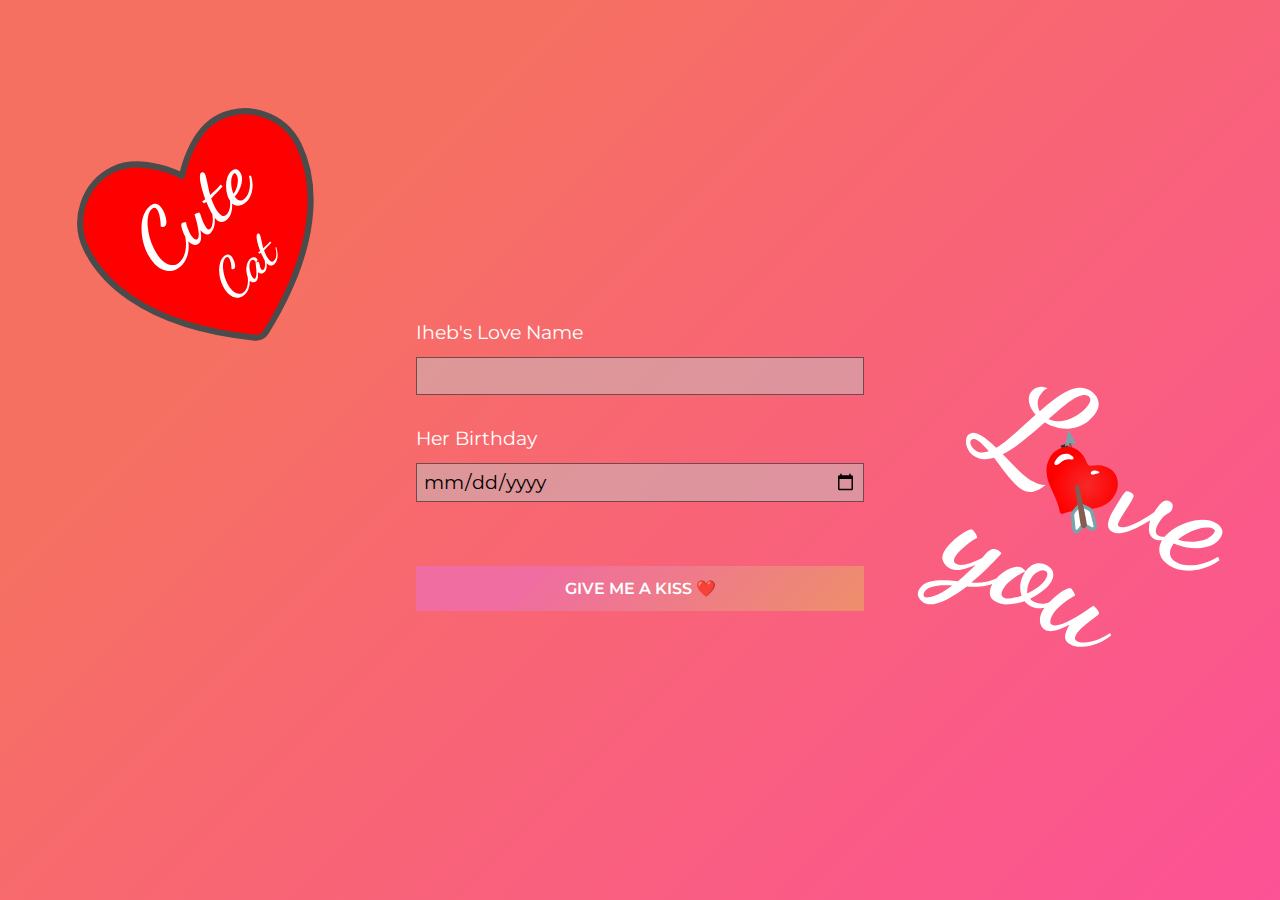
<file: index.html>
<!DOCTYPE html>
<html lang="en">
  <head>
    <meta charset="UTF-8" />
    <meta http-equiv="X-UA-Compatible" content="IE=edge" />
    <meta name="viewport" content="width=device-width, initial-scale=1.0" />
    <link rel="preconnect" href="https://fonts.googleapis.com" />
    <link rel="preconnect" href="https://fonts.gstatic.com" crossorigin />
    <link
      href="https://fonts.googleapis.com/css2?family=Montserrat:wght@300;400;600&display=swap"
      rel="stylesheet"
    />
    <link rel="stylesheet" href="style.css" />
    <title>Ichrak</title>
    <script src="app.js" defer></script>
  </head>
  <body>
    <div id="love">
      <svg
        width="197"
        height="210"
        viewBox="0 0 197 210"
        fill="none"
        xmlns="http://www.w3.org/2000/svg"
      >
        <path
          d="M52.448 106.048C49.8827 106.048 47.0053 105.528 43.816 104.488C40.6267 103.448 37.3333 102.2 33.936 100.744C30.608 99.288 27.3493 97.9013 24.16 96.584C22.4267 98.456 20.5547 99.912 18.544 100.952C16.5333 101.992 14.384 102.512 12.096 102.512C9.66933 102.512 7.58933 101.957 5.856 100.848C4.05333 99.808 2.70133 98.5253 1.8 97C0.829333 95.4747 0.344 94.088 0.344 92.84C0.344 91.4533 0.968 90.24 2.216 89.2C3.464 88.16 5.68267 87.64 8.872 87.64C10.744 87.64 12.7893 87.848 15.008 88.264C17.296 88.6107 19.6187 89.096 21.976 89.72C23.5707 86.9467 25.0267 83.688 26.344 79.944C27.7307 76.2 29.0827 72.2827 30.4 68.192C31.7173 64.032 33.0347 59.976 34.352 56.024C30.8853 54.8453 28.216 53.216 26.344 51.136C24.472 48.9867 23.536 46.8373 23.536 44.688C23.536 43.3013 23.8827 41.9493 24.576 40.632C25.2693 39.2453 26.2747 38.1013 27.592 37.2C28.9093 36.2293 30.4693 35.744 32.272 35.744C31.3707 36.8533 30.7813 38.1013 30.504 39.488C30.296 40.8747 30.192 41.984 30.192 42.816C30.192 45.104 30.712 47.0453 31.752 48.64C32.792 50.2347 34.0747 51.4827 35.6 52.384C36.9173 48.432 38.304 44.6533 39.76 41.048C41.2853 37.3733 42.9493 34.1493 44.752 31.376C46.624 28.5333 48.6693 26.28 50.888 24.616C53.176 22.952 55.7413 22.12 58.584 22.12C60.1787 22.12 61.8427 22.4667 63.576 23.16C65.3787 23.784 66.904 24.8933 68.152 26.488C69.4693 28.0827 70.128 30.3707 70.128 33.352C70.128 35.7093 69.608 38.24 68.568 40.944C67.5973 43.648 66.0373 46.248 63.888 48.744C61.7387 51.1707 58.9653 53.216 55.568 54.88C52.24 56.4747 48.184 57.3413 43.4 57.48H42.464C40.5227 63.512 38.3733 69.5787 36.016 75.68C33.6587 81.7813 31.0587 87.016 28.216 91.384C30.92 92.1467 33.9013 93.0133 37.16 93.984C40.488 94.9547 43.7813 95.7867 47.04 96.48C50.368 97.104 53.28 97.416 55.776 97.416C57.44 97.416 58.9653 97.2427 60.352 96.896C61.808 96.48 63.3333 95.8907 64.928 95.128C63.5413 99.0107 61.808 101.784 59.728 103.448C57.7173 105.181 55.2907 106.048 52.448 106.048ZM43.608 54.048C46.6587 53.84 49.3627 52.8693 51.72 51.136C54.0773 49.4027 56.088 47.3227 57.752 44.896C59.416 42.4693 60.664 40.008 61.496 37.512C62.3973 34.9467 62.848 32.728 62.848 30.856C62.848 29.0533 62.5013 27.84 61.808 27.216C61.1147 26.5227 60.3173 26.176 59.416 26.176C57.4053 26.176 55.4987 27.4587 53.696 30.024C51.8933 32.5893 50.16 35.9867 48.496 40.216C46.9013 44.376 45.272 48.9867 43.608 54.048ZM11.056 98.664C12.8587 98.664 14.3147 98.248 15.424 97.416C16.5333 96.6533 17.6427 95.6827 18.752 94.504C16.6027 93.7413 14.592 93.1173 12.72 92.632C10.848 92.0773 9.21867 91.8 7.832 91.8C6.51467 91.8 5.57867 92.0427 5.024 92.528C4.4 93.0133 4.088 93.6027 4.088 94.296C4.088 95.4053 4.78133 96.4107 6.168 97.312C7.55467 98.2133 9.184 98.664 11.056 98.664Z"
          fill="white"
        />
        <path
          d="M121.696 100.056C119.131 100.056 117.328 98.8773 116.288 96.52C115.317 94.232 114.832 91.2507 114.832 87.576C114.832 86.8133 114.867 85.4613 114.936 83.52C115.005 81.5093 115.109 78.736 115.248 75.2C115.317 73.12 115.525 71.6987 115.872 70.936C116.288 70.1733 117.397 69.792 119.2 69.792C120.864 69.792 121.835 70.1387 122.112 70.832C122.459 71.456 122.632 72.7733 122.632 74.784C122.632 76.864 122.528 79.0827 122.32 81.44C122.181 83.7973 122.112 86.0853 122.112 88.304C122.112 90.4533 122.216 92.048 122.424 93.088C122.632 94.0587 123.152 94.544 123.984 94.544C125.232 94.544 126.584 93.8853 128.04 92.568C129.496 91.1813 130.952 89.448 132.408 87.368C133.933 85.2187 135.355 82.9307 136.672 80.504C138.059 78.008 139.272 75.616 140.312 73.328C140.451 68.6133 141.005 65.4587 141.976 63.864C142.947 62.2693 144.195 61.472 145.72 61.472C147.453 61.472 148.632 62.0267 149.256 63.136C149.88 64.2453 150.192 65.216 150.192 66.048C150.192 67.088 149.915 68.024 149.36 68.856C148.805 69.688 148.251 70.832 147.696 72.288C147.141 73.744 146.864 75.9627 146.864 78.944C146.864 79.9147 146.933 80.9893 147.072 82.168C147.28 83.2773 147.696 84.248 148.32 85.08C149.013 85.8427 150.019 86.224 151.336 86.224C152.723 86.224 154.04 85.6693 155.288 84.56C156.605 83.3813 157.992 81.3707 159.448 78.528L160.592 79.464C158.997 83.2773 157.195 85.9467 155.184 87.472C153.243 88.9973 151.371 89.76 149.568 89.76C147.28 89.76 145.408 88.8587 143.952 87.056C142.565 85.184 141.491 82.8613 140.728 80.088C139.064 83.208 137.157 86.2933 135.008 89.344C132.928 92.3947 130.744 94.9253 128.456 96.936C126.168 99.016 123.915 100.056 121.696 100.056ZM168.72 100.576C164.283 100.576 160.851 99.3627 158.424 96.936C156.067 94.5787 154.888 91.5973 154.888 87.992C154.888 84.9413 155.651 81.7173 157.176 78.32C158.771 74.8533 160.886 71.6293 163.52 68.648C166.155 65.5973 169.067 63.136 172.256 61.264C175.446 59.392 178.635 58.456 181.824 58.456C183.627 58.456 185.326 58.9413 186.92 59.912C188.584 60.8133 189.416 62.6507 189.416 65.424C189.416 68.0587 188.654 70.52 187.128 72.808C185.603 75.096 183.558 77.1413 180.992 78.944C178.427 80.7467 175.584 82.2373 172.464 83.416C169.414 84.5253 166.328 85.2533 163.208 85.6C163.139 85.8773 163.07 86.1893 163 86.536C163 86.8133 163 87.2987 163 87.992C163 88.3387 163.035 88.9627 163.104 89.864C163.243 90.696 163.555 91.5973 164.04 92.568C164.526 93.5387 165.323 94.3707 166.432 95.064C167.542 95.7573 169.067 96.104 171.008 96.104C173.92 96.104 176.832 95.3067 179.744 93.712C182.726 92.048 185.499 89.864 188.064 87.16C190.699 84.456 192.883 81.44 194.616 78.112L196.696 79.776C194.824 83.936 192.398 87.576 189.416 90.696C186.504 93.816 183.246 96.2427 179.64 97.976C176.104 99.7093 172.464 100.576 168.72 100.576ZM164.352 81.752C166.155 81.544 168.166 80.92 170.384 79.88C172.603 78.84 174.718 77.5227 176.728 75.928C178.808 74.3333 180.507 72.6 181.824 70.728C183.142 68.7867 183.8 66.8453 183.8 64.904C183.8 64.1413 183.662 63.6213 183.384 63.344C183.107 63.0667 182.656 62.928 182.032 62.928C180.438 62.928 178.774 63.5173 177.04 64.696C175.307 65.8053 173.608 67.296 171.944 69.168C170.28 70.9707 168.79 72.9813 167.472 75.2C166.155 77.4187 165.115 79.6027 164.352 81.752Z"
          fill="white"
        />
        <path
          d="M31.9041 209.041C30.1708 209.041 28.5414 208.487 27.0161 207.377C25.5601 206.337 24.8321 204.639 24.8321 202.281C24.8321 200.063 25.4908 198.052 26.8081 196.249C28.1254 194.516 29.8241 192.887 31.9041 191.361C33.9841 189.905 36.2028 188.553 38.5601 187.305C40.9868 186.127 43.3094 185.017 45.5281 183.977C46.2908 181.967 47.1228 179.436 48.0241 176.385C48.9948 173.265 49.8268 170.388 50.5201 167.753C48.3708 170.735 46.0828 173.369 43.6561 175.657C41.2294 177.945 38.5254 179.089 35.5441 179.089C34.2961 179.089 32.9788 178.847 31.5921 178.361C30.2054 177.807 29.0268 176.905 28.0561 175.657C27.1548 174.34 26.7041 172.607 26.7041 170.457C26.7041 168.655 27.0161 166.471 27.6401 163.905C28.3334 161.34 29.1654 158.844 30.1361 156.417C31.1761 153.921 32.2508 151.876 33.3601 150.281C34.4694 148.617 35.4401 147.785 36.2721 147.785C36.6881 147.785 37.2774 147.959 38.0401 148.305C38.8721 148.583 39.6694 148.999 40.4321 149.553C41.1948 150.039 41.6801 150.593 41.8881 151.217C41.2641 152.049 40.5708 153.263 39.8081 154.857C39.0454 156.383 38.3174 158.116 37.6241 160.057C36.9308 161.929 36.3414 163.767 35.8561 165.569C35.4401 167.372 35.2321 168.932 35.2321 170.249C35.2321 171.289 35.4401 172.191 35.8561 172.953C36.2721 173.716 37.0694 174.097 38.2481 174.097C39.7734 174.097 41.3334 173.473 42.9281 172.225C44.5921 170.977 46.1868 169.383 47.7121 167.441C49.3068 165.5 50.7281 163.524 51.9761 161.513C52.1148 161.028 52.2534 160.265 52.3921 159.225C52.5308 158.185 52.7734 157.111 53.1201 156.001C53.4668 154.823 54.0561 153.748 54.8881 152.777C55.7894 151.807 57.0374 151.321 58.6321 151.321C59.1868 151.321 59.7068 151.356 60.1921 151.425C60.6774 151.495 61.2668 151.599 61.9601 151.737C61.9601 152.777 61.5788 154.823 60.8161 157.873C60.1228 160.855 59.1868 164.321 58.0081 168.273C56.8294 172.225 55.5121 176.177 54.0561 180.129C56.9681 178.951 59.9841 177.009 63.1041 174.305C66.2934 171.532 68.8588 167.615 70.8001 162.553L72.5681 164.009C71.5281 167.476 69.9334 170.492 67.7841 173.057C65.7041 175.623 63.3468 177.807 60.7121 179.609C58.0774 181.412 55.4081 182.903 52.7041 184.081C50.8321 188.588 48.7868 192.748 46.5681 196.561C44.4188 200.375 42.1308 203.391 39.7041 205.609C37.2774 207.897 34.6774 209.041 31.9041 209.041ZM30.8641 205.193C32.1814 205.193 34.0188 203.807 36.3761 201.033C38.7334 198.26 41.1254 194.1 43.5521 188.553C41.3334 189.663 39.0801 190.945 36.7921 192.401C34.5734 193.927 32.7014 195.521 31.1761 197.185C29.6508 198.849 28.8881 200.548 28.8881 202.281C28.8881 202.975 29.0268 203.633 29.3041 204.257C29.6508 204.881 30.1708 205.193 30.8641 205.193ZM75.4167 183.249C72.2967 183.249 70.1474 182.209 68.9687 180.129C67.8594 178.119 67.3047 175.9 67.3047 173.473C67.3047 171.255 67.6514 169.001 68.3447 166.713C69.0381 164.356 69.9741 162.172 71.1527 160.161C72.4007 158.151 73.7527 156.556 75.2087 155.377C76.7341 154.129 78.2594 153.505 79.7847 153.505C80.2701 153.505 80.8247 153.609 81.4487 153.817C82.1421 153.956 82.6274 154.199 82.9047 154.545C81.7954 155.932 80.6514 157.735 79.4727 159.953C78.3634 162.103 77.4274 164.356 76.6647 166.713C75.9714 169.071 75.6247 171.22 75.6247 173.161C75.6247 174.548 75.8674 175.692 76.3527 176.593C76.9074 177.495 77.8434 177.945 79.1607 177.945C80.4781 177.945 82.0381 177.217 83.8407 175.761C85.7127 174.236 87.4807 172.503 89.1447 170.561C86.9261 168.551 85.3314 166.367 84.3607 164.009C83.3901 161.583 82.9047 158.671 82.9047 155.273C82.9047 153.817 83.2514 152.153 83.9447 150.281C84.7074 148.409 85.8861 146.78 87.4807 145.393C89.1447 144.007 91.3634 143.313 94.1367 143.313C97.1181 143.313 99.1981 144.145 100.377 145.809C101.625 147.473 102.249 149.449 102.249 151.737C102.249 154.303 101.555 157.18 100.169 160.369C98.8514 163.559 97.2567 166.575 95.3847 169.417C96.2167 169.833 97.1874 170.041 98.2967 170.041C99.3367 170.041 100.585 169.799 102.041 169.313C103.497 168.828 104.918 168.031 106.305 166.921C107.691 165.743 108.801 164.183 109.633 162.241L111.505 163.593C109.979 167.129 107.934 169.729 105.369 171.393C102.873 172.988 100.411 173.785 97.9847 173.785C97.0834 173.785 96.1821 173.716 95.2807 173.577C94.3794 173.369 93.5474 173.127 92.7847 172.849C90.4274 175.623 87.7234 178.049 84.6727 180.129C81.6221 182.209 78.5367 183.249 75.4167 183.249ZM91.8487 167.233C93.5127 164.807 94.9341 162.207 96.1127 159.433C97.2914 156.66 97.8807 154.095 97.8807 151.737C97.8807 148.687 96.9101 147.161 94.9687 147.161C93.6514 147.161 92.2994 148.097 90.9127 149.969C89.5261 151.841 88.8327 154.199 88.8327 157.041C88.8327 158.497 89.0754 160.265 89.5607 162.345C90.1154 164.425 90.8781 166.055 91.8487 167.233ZM115.152 183.041C112.795 183.041 110.853 181.967 109.328 179.817C107.872 177.599 107.144 175.068 107.144 172.225C107.144 170.284 107.456 167.996 108.08 165.361C108.704 162.727 109.501 160.161 110.472 157.665C111.512 155.169 112.552 153.089 113.592 151.425C114.701 149.761 115.707 148.929 116.608 148.929C117.093 148.929 117.821 149.207 118.792 149.761C119.832 150.247 120.733 150.871 121.496 151.633C120.733 152.743 119.797 154.441 118.688 156.729C117.648 159.017 116.712 161.479 115.88 164.113C115.048 166.748 114.632 169.14 114.632 171.289C114.632 171.567 114.667 172.225 114.736 173.265C114.875 174.305 115.152 175.276 115.568 176.177C115.984 177.079 116.712 177.529 117.752 177.529C118.931 177.529 120.179 176.905 121.496 175.657C122.883 174.34 124.269 172.676 125.656 170.665C127.112 168.585 128.499 166.367 129.816 164.009C131.203 161.652 132.416 159.364 133.456 157.145C134.565 154.927 135.467 153.055 136.16 151.529C136.784 151.599 137.581 151.772 138.552 152.049C139.592 152.327 140.493 152.708 141.256 153.193C142.019 153.609 142.4 154.233 142.4 155.065C142.4 155.273 142.053 156.14 141.36 157.665C140.736 159.121 139.973 160.889 139.072 162.969C138.24 165.049 137.477 167.199 136.784 169.417C136.16 171.567 135.848 173.473 135.848 175.137C135.848 176.108 136.021 176.975 136.368 177.737C136.784 178.431 137.547 178.777 138.656 178.777C140.112 178.777 141.845 178.119 143.856 176.801C145.867 175.484 147.947 173.577 150.096 171.081C152.245 168.585 154.152 165.604 155.816 162.137L157.376 163.385C155.851 167.129 153.875 170.492 151.448 173.473C149.021 176.455 146.421 178.777 143.648 180.441C140.875 182.175 138.171 183.041 135.536 183.041C133.525 183.041 132 182.556 130.96 181.585C129.989 180.684 129.331 179.505 128.984 178.049C128.637 176.524 128.429 174.999 128.36 173.473V171.393C127.181 173.265 125.899 175.103 124.512 176.905C123.125 178.639 121.635 180.095 120.04 181.273C118.515 182.452 116.885 183.041 115.152 183.041Z"
          fill="white"
        />
        <path
          d="M83.4822 80.7462L62.5335 56.9801L61.3691 57.7643L81.7068 83.501"
          fill="#855C52"
        />
        <path
          d="M62.5282 63.0904C62.5282 63.0904 61.8209 64.4206 60.2188 66.009L64.0678 68.327L66.9547 64.1526L62.5282 63.0904Z"
          fill="#2F2F2F"
        />
        <path
          d="M68.798 59.6704L60.0605 54.8209L63.4237 64.093L64.8046 60.7872L68.798 59.6704Z"
          fill="#78A3AD"
        />
        <path
          d="M59.7268 54.3444C59.7413 54.255 59.7846 54.1706 59.8519 54.1011C59.9674 53.9919 60.1358 53.9671 60.2705 54.0465L68.9599 59.1542C69.0898 59.2336 69.1668 59.3924 69.1427 59.5612C69.1379 59.72 69.0176 59.859 68.8685 59.9136L65.0242 61.1248L63.6625 64.5398C63.6 64.6936 63.4605 64.7979 63.3113 64.7929C63.2365 64.7895 63.1645 64.7625 63.1051 64.7154C63.0457 64.6683 63.0018 64.6035 62.9793 64.5298L59.7413 54.5578C59.7174 54.4894 59.7124 54.4155 59.7268 54.3444V54.3444ZM67.7907 59.4073L60.7661 55.2775L63.3642 63.284L64.4227 60.6284C64.466 60.5142 64.5575 60.4199 64.6681 60.3901L67.7907 59.4073V59.4073Z"
          fill="#78A3AD"
        />
        <path
          d="M97.8001 62.7181H97.7183C97.5115 62.7181 97.3094 62.7181 97.1025 62.728C94.947 62.7677 92.8541 63.2641 90.8814 64.1129C88.7644 65.0312 87.3065 66.4061 85.4253 67.6421C85.0741 67.8754 84.6458 67.9895 84.2128 67.9895C83.7798 67.9895 83.3468 67.8704 82.9955 67.6421C81.1095 66.4061 79.6613 65.0312 77.5443 64.1129C75.5668 63.2591 73.4786 62.7628 71.3231 62.728C71.1211 62.7231 70.9142 62.7231 70.7073 62.7181H70.6255C65.1646 62.7181 61.1904 65.9495 58.8569 71.5783C57.8609 73.9708 57.8417 77.5794 58.2506 80.096C58.6548 82.6026 59.67 84.8611 61.0412 86.9756C65.6265 94.024 73.8154 97.2951 79.7094 102.979C80.3445 103.584 80.9651 104.239 81.6051 104.845C82.2883 105.495 83.111 106.984 84.208 107.054C85.3002 106.984 86.1277 105.495 86.811 104.845C87.4509 104.239 88.0715 103.584 88.7018 102.979C94.6054 97.2951 102.79 94.029 107.38 86.9756C108.751 84.866 109.766 82.6026 110.175 80.096C110.584 77.5794 110.565 73.9757 109.569 71.5783C107.235 65.9495 103.256 62.7181 97.8001 62.7181V62.7181Z"
          fill="url(#paint0_radial)"
        />
        <path
          d="M100.827 113.457C101.924 112.663 102.131 111.377 102.199 110.955L102.223 110.786C102.271 110.424 102.328 110.062 102.381 109.699L102.521 108.746V108.741C102.55 108.573 102.579 108.439 102.607 108.31L102.675 107.992L102.713 107.803C102.761 107.575 102.805 107.347 102.843 107.118C102.858 107.039 102.858 106.974 102.867 106.9C102.887 106.9 102.92 106.905 102.939 106.905L103.036 106.915C103.584 106.979 104.094 106.944 104.508 106.92L104.7 106.905L104.994 106.885C105.143 106.875 105.292 106.865 105.441 106.86H106.38C106.731 106.86 107.087 106.86 107.438 106.865C110.392 106.89 110.888 104.711 110.96 104.274C110.989 104.08 111.008 103.882 110.999 103.683C110.96 102.254 110.003 101.306 109.488 100.794C109.425 100.735 109.372 100.675 109.324 100.631L109.276 100.581C108.833 100.07 108.328 99.489 107.736 98.953C107.159 98.4367 106.615 97.8262 106.043 97.176L105.884 96.9973C105.461 96.5208 105.028 96.1088 104.609 95.7018C104.373 95.4734 104.133 95.2451 103.907 95.0118L103.777 94.8728C103.507 94.58 103.137 94.1829 102.622 93.8751C101.857 93.4085 101.058 93.2795 100.452 93.21C99.9035 93.1455 99.3935 93.1554 99.0086 93.1703C98.5996 93.1852 98.2003 93.215 97.8009 93.2547C97.4641 93.2844 97.1273 93.3142 96.7905 93.3291L96.3671 93.344C95.8908 93.3639 95.4097 93.3837 94.9285 93.4085L94.7649 93.4185L94.688 93.4234C94.2694 93.4433 93.8748 93.5773 93.5332 93.8007C93.2205 93.8056 92.9078 93.8602 92.6143 94.0042C92.268 94.164 91.9639 94.4069 91.727 94.7125C91.4902 95.0181 91.3275 95.3777 91.2526 95.7613L91.1997 96.0393C91.0842 96.6498 90.9688 97.2752 90.8533 97.9056C90.7907 98.2481 90.709 98.5857 90.6368 98.9232C90.5454 99.3252 90.4491 99.7323 90.3722 100.139C90.3529 100.248 90.3337 100.353 90.3192 100.457C90.2519 100.879 90.2134 101.256 90.1941 101.623C90.1701 102.204 90.1749 103.073 90.5069 103.941C90.7282 104.517 91.0554 104.949 91.2911 105.272L91.4018 105.421C91.5991 105.689 91.7819 105.972 91.9647 106.255C92.2823 106.736 92.6143 107.237 93.0088 107.739L93.1531 107.922C93.6872 108.607 94.1972 109.253 94.6062 109.918C95.0248 110.603 95.5059 111.203 95.9293 111.729L95.9774 111.789C96.0159 111.844 96.064 111.908 96.1073 111.978C96.5211 112.578 97.2861 113.705 98.6573 113.953C99.0329 114.023 99.4181 114.015 99.7906 113.93C100.163 113.844 100.515 113.684 100.827 113.457V113.457Z"
          fill="#78A3AD"
        />
        <path
          d="M98.0077 98.0297C97.9259 97.9602 97.8153 97.8709 97.7575 97.8163C97.7335 97.7766 97.7142 97.7418 97.695 97.7021C97.5795 97.4837 97.4207 97.1859 97.1802 96.8732C96.9011 96.5207 96.6269 96.1683 96.3574 95.8159C96.5258 95.806 96.699 95.801 96.8674 95.7961C97.6084 95.7712 98.3445 95.667 99.0855 95.6422C99.4559 95.6273 99.8264 95.6273 100.197 95.672C100.611 95.7166 101.049 95.7911 101.414 96.0145C101.708 96.1882 101.972 96.5158 102.213 96.759C102.838 97.4043 103.522 97.99 104.118 98.6651C104.777 99.4046 105.427 100.149 106.163 100.809C106.663 101.261 107.101 101.772 107.544 102.279C107.866 102.651 108.593 103.202 108.607 103.748C108.607 103.793 108.607 103.832 108.598 103.872C108.516 104.373 107.852 104.403 107.448 104.398C106.779 104.393 106.11 104.398 105.436 104.393C105.148 104.393 104.849 104.423 104.556 104.438C104.128 104.458 103.704 104.507 103.281 104.453C103.103 104.433 102.915 104.433 102.732 104.403C102.713 104.348 102.704 104.294 102.68 104.234C102.449 103.713 102.141 103.356 101.958 103.142L101.891 103.063C101.857 103.023 101.785 102.899 101.717 102.785C101.602 102.591 101.462 102.358 101.279 102.11C101.217 102.025 101.145 101.931 101.077 101.837C100.972 101.698 100.866 101.564 100.822 101.484C100.76 101.38 100.721 101.296 100.678 101.216C100.505 100.879 100.274 100.427 99.8457 99.9407L99.5233 99.5734C99.2587 99.2657 98.9941 98.9629 98.715 98.67C98.46 98.402 98.2098 98.1885 98.0077 98.0297V98.0297Z"
          fill="white"
        />
        <path
          d="M97.8049 110.211C97.3863 109.679 96.9629 109.163 96.6068 108.583C96.0824 107.739 95.4665 106.964 94.8555 106.18C94.2974 105.465 93.8403 104.686 93.311 103.946C93.1138 103.668 92.8347 103.346 92.7144 103.023C92.5605 102.616 92.546 102.155 92.5653 101.728C92.5797 101.435 92.6134 101.137 92.6615 100.849L92.7048 100.591C92.8395 99.8415 93.0464 99.1068 93.186 98.3524C93.21 98.2035 93.2437 98.0595 93.2677 97.9156C93.4073 98.0744 93.5468 98.2134 93.6527 98.3226C93.6911 98.3623 93.7296 98.397 93.7633 98.4318C94.0568 98.7544 94.3503 99.082 94.6438 99.4096L94.8411 99.633C95.1105 99.9308 95.3703 100.134 95.5628 100.288C95.5965 100.318 95.6349 100.343 95.6734 100.373C95.7023 100.427 95.7745 100.551 95.8274 100.651C95.9573 100.884 96.1209 101.177 96.3374 101.475C96.578 101.807 96.8378 102.13 97.0928 102.452L97.3911 102.82C97.7953 103.336 98.2042 103.644 98.5025 103.872C98.5747 103.927 98.6517 103.981 98.7238 104.046C98.7864 104.105 98.9115 104.234 99.027 104.368C99.1039 104.453 99.1809 104.537 99.2627 104.621C99.4696 104.84 99.6717 105.019 99.8401 105.163C99.9363 105.247 100.047 105.341 100.09 105.391L100.153 105.47C100.249 105.589 100.389 105.748 100.557 105.922C100.547 106.021 100.538 106.111 100.538 106.21C100.528 106.384 100.509 106.552 100.485 106.721C100.442 106.984 100.384 107.242 100.331 107.505C100.278 107.773 100.211 108.046 100.167 108.314C100.162 108.344 100.158 108.369 100.153 108.394C100.057 109.079 99.9507 109.759 99.8545 110.444C99.8497 110.479 99.8401 110.518 99.8353 110.558C99.7631 111.005 99.5995 111.625 99.0558 111.526C98.5314 111.427 98.1176 110.603 97.8049 110.211V110.211Z"
          fill="white"
        />
        <path
          d="M102.9 108.041C103.256 107.902 103.742 107.57 104.074 106.796C104.151 106.617 104.204 106.438 104.233 106.264C104.392 105.267 103.8 104.532 103.271 103.877C102.53 102.959 101.726 102.07 100.956 101.202C100.567 100.77 100.172 100.333 99.7872 99.8911C98.9259 98.9133 94.1963 93.5277 89.6833 88.4002C88.7066 87.2883 87.7299 86.1765 86.758 85.0596C86.2287 84.4541 85.7235 83.6301 84.8478 83.5953C84.2031 83.5705 83.6017 84.2952 83.4333 84.876C83.0965 86.0375 84.1646 86.9111 84.7997 87.7053C85.5455 88.6335 86.2864 89.5617 87.0226 90.4949C94.6871 100.184 98.7142 105.232 99.3253 105.927L99.5322 106.165C100.422 107.203 100.976 107.793 101.341 107.967C101.846 108.205 102.419 108.23 102.9 108.041V108.041Z"
          fill="#855C52"
        />
        <path
          d="M91.8971 68.3022C92.1136 68.2625 92.4504 68.2427 92.7247 68.3171C92.893 68.3668 93.047 68.4363 93.124 68.5852L93.1625 68.7142C93.3068 69.4836 92.205 70.1239 91.7191 70.5011C90.9252 71.1216 90.4681 72.2533 89.4 72.4916C88.6061 72.6653 87.8748 72.1143 87.9373 71.2308C87.9614 70.8337 88.1202 70.4366 88.38 70.1388C88.5003 69.9998 88.6542 69.8906 88.7889 69.7665C89.6598 69.0021 90.8145 68.5206 91.8971 68.3022V68.3022Z"
          fill="white"
        />
        <path
          d="M66.1416 76.3682C65.7422 77.3858 65.2034 79.2918 63.9091 79.4556C61.5082 79.7634 62.4994 74.6855 62.8506 73.6084C63.885 70.4664 66.6131 68.0441 69.9137 68.1384C70.5873 68.1583 72.0548 68.1831 72.4733 68.8532C73.1758 69.975 71.8527 70.5855 71.0492 70.8982C69.1439 71.6428 67.6572 73.2212 66.6853 75.0578C66.5313 75.3556 66.3533 75.8321 66.1416 76.3682V76.3682Z"
          fill="white"
        />
        <defs>
          <radialGradient
            id="paint0_radial"
            cx="0"
            cy="0"
            r="1"
            gradientUnits="userSpaceOnUse"
            gradientTransform="translate(89.9335 80.6559) scale(23.7595 24.5116)"
          >
            <stop stop-color="#F72929" />
            <stop offset="1" stop-color="#FF0000" />
            <stop offset="1" stop-color="#FF0000" />
          </radialGradient>
        </defs>
      </svg>
    </div>
    <div id="heart">
      <svg
        width="595"
        height="568"
        viewBox="0 0 595 568"
        fill="none"
        xmlns="http://www.w3.org/2000/svg"
      >
        <path
          d="M119.401 117.713C57.8852 137.908 24.5495 204.696 44.9675 266.893C61.4498 317.1 120.063 429.86 351.506 487.32C355.645 488.327 359.962 488.161 363.985 486.84C368.009 485.519 371.585 483.094 374.321 479.83C526.676 296.376 507.053 170.816 490.57 120.608C470.152 58.4122 403.718 24.3765 342.202 44.571C280.687 64.7656 253.206 149.39 253.206 149.39C253.206 149.39 180.916 97.5186 119.401 117.713Z"
          fill="white"
        />
        <path
          d="M119.401 117.713C57.8852 137.908 24.5495 204.696 44.9675 266.893C61.4498 317.1 120.063 429.86 351.506 487.32C355.645 488.327 359.962 488.161 363.985 486.84C368.009 485.519 371.585 483.094 374.321 479.83C526.676 296.376 507.053 170.816 490.57 120.608C470.152 58.4122 403.718 24.3765 342.202 44.571C280.687 64.7656 253.206 149.39 253.206 149.39C253.206 149.39 180.916 97.5186 119.401 117.713Z"
          fill="#FF0000"
        />
        <path
          d="M119.401 117.713C57.8852 137.908 24.5495 204.696 44.9675 266.893C61.4498 317.1 120.063 429.86 351.506 487.32C355.645 488.327 359.962 488.161 363.985 486.84C368.009 485.519 371.585 483.094 374.321 479.83C526.676 296.376 507.053 170.816 490.57 120.608C470.152 58.4122 403.718 24.3765 342.202 44.571C280.687 64.7656 253.206 149.39 253.206 149.39C253.206 149.39 180.916 97.5186 119.401 117.713Z"
          stroke="#4B4B4B"
          stroke-width="12"
          stroke-linecap="round"
          stroke-linejoin="round"
        />
        <path
          d="M225.609 326.592C218.873 331.193 212.244 333.381 205.721 333.156C199.288 332.871 193.326 330.899 187.837 327.239C182.437 323.519 177.89 318.955 174.198 313.549C169.415 306.547 165.696 298.818 163.041 290.363C160.326 281.82 158.65 273.086 158.014 264.162C157.467 255.177 157.891 246.569 159.287 238.336C160.683 230.104 163.116 222.723 166.586 216.194C170.083 209.516 174.535 204.331 179.942 200.638C183.842 197.975 187.757 196.665 191.687 196.711C195.557 196.667 199.005 198.861 202.032 203.293C203.848 205.952 205.388 209.254 206.653 213.199C208.007 217.084 208.945 221.123 209.469 225.314C210.02 229.357 209.987 233.019 209.369 236.301C208.75 239.583 207.422 241.92 205.383 243.312C204.497 243.917 203.355 244.243 201.956 244.288C200.557 244.334 198.944 243.875 197.118 242.913C197.418 240.499 197.684 237.653 197.915 234.375C198.086 231.009 198.107 227.615 197.979 224.193C197.791 220.682 197.398 217.441 196.799 214.471C196.139 211.412 195.204 208.996 193.993 207.224C192.904 205.628 191.613 204.69 190.121 204.409C188.569 204.039 186.685 204.611 184.469 206.125C180.569 208.788 177.535 213.005 175.367 218.775C173.288 224.485 172.037 231.123 171.616 238.689C171.134 246.167 171.431 254.023 172.506 262.258C173.609 270.343 175.483 278.226 178.13 285.907C180.716 293.499 183.976 300.176 187.911 305.937C190.817 310.192 194.222 313.845 198.126 316.897C202.059 319.801 206.26 321.48 210.731 321.936C215.262 322.481 219.832 321.179 224.441 318.031C229.228 314.762 233.061 310.194 235.943 304.327C238.913 298.399 240.865 291.932 241.799 284.925C242.821 277.858 242.833 271.025 241.837 264.427L246.837 264.327C247.791 272.384 247.791 280.377 246.838 288.307C245.824 296.148 243.569 303.408 240.071 310.086C236.723 316.792 231.902 322.294 225.609 326.592ZM267.41 286.929C264.397 288.987 260.977 289.308 257.15 287.893C253.352 286.328 250.212 283.728 247.73 280.094C246.035 277.612 244.436 274.415 242.933 270.502C241.43 266.589 240.21 262.614 239.272 258.575C238.422 254.477 237.935 250.91 237.812 247.874C237.777 244.779 238.336 242.837 239.488 242.05C240.108 241.626 241.281 241.345 243.006 241.207C244.76 240.919 246.457 240.93 248.098 241.239C248.091 243.323 248.378 246.312 248.957 250.205C249.626 254.038 250.578 258.002 251.815 262.097C253.052 266.191 254.608 269.612 256.485 272.36C256.727 272.714 257.346 273.526 258.343 274.795C259.428 276.003 260.63 277.002 261.949 277.791C263.268 278.58 264.592 278.521 265.922 277.613C267.428 276.584 268.479 274.696 269.073 271.951C269.696 269.056 270.016 265.718 270.033 261.937C270.078 258.007 269.913 253.96 269.539 249.796C269.254 245.572 268.807 241.587 268.199 237.843C267.68 234.038 267.198 230.858 266.753 228.303C267.611 227.847 268.782 227.372 270.265 226.879C271.836 226.326 273.321 226.026 274.72 225.981C276.058 225.847 277.091 226.311 277.817 227.375C277.999 227.641 278.312 229.051 278.758 231.607C279.231 234.013 279.8 236.939 280.464 240.385C281.216 243.77 282.118 247.184 283.169 250.625C284.248 253.918 285.513 256.628 286.966 258.755C287.814 259.996 288.792 260.952 289.901 261.625C291.038 262.148 292.316 261.925 293.734 260.956C295.595 259.685 297.236 257.33 298.656 253.89C300.077 250.451 301.071 246.197 301.639 241.13C302.207 236.062 302.042 230.586 301.142 224.702L304.226 224.935C305.545 231.053 305.955 237.077 305.456 243.007C304.957 248.937 303.661 254.176 301.569 258.725C299.537 263.362 296.837 266.831 293.469 269.132C290.898 270.887 288.525 271.598 286.348 271.266C284.32 270.961 282.449 270.029 280.734 268.471C278.959 266.823 277.361 265.055 275.941 263.166L274.125 260.507C274.253 263.929 274.217 267.398 274.018 270.913C273.759 274.339 273.125 277.502 272.115 280.401C271.195 283.24 269.626 285.416 267.41 286.929ZM329.542 247.613C325.643 250.276 321.709 251.273 317.742 250.603C313.775 249.933 310.187 247.249 306.979 242.552C304.497 238.918 302.074 233.944 299.711 227.629C297.437 221.254 295.396 214.459 293.588 207.245C292.846 207.492 292.002 207.873 291.055 208.39C290.137 208.757 289.157 209.036 288.117 209.227L285.303 205.105C286.842 204.314 288.085 203.66 289.032 203.143C290.067 202.566 291.103 201.989 292.138 201.411C290.791 195.443 289.698 189.56 288.859 183.764C288.048 177.819 287.526 172.392 287.292 167.482C287.147 162.512 287.383 158.386 288.002 155.105C288.559 151.734 289.591 149.535 291.098 148.506C291.984 147.9 293.069 147.68 294.351 147.844C295.572 147.919 296.607 148.578 297.454 149.819C298.665 151.591 299.459 154.753 299.838 159.304C300.305 163.794 300.723 169.163 301.09 175.41C301.398 181.57 302.005 187.978 302.914 194.637L307.035 191.822C310.935 189.158 314.406 186.723 317.447 184.515C320.517 182.159 323.571 179.683 326.608 177.089L329.604 181.476C325.032 185.249 320.798 188.661 316.903 191.711C313.007 194.762 309.228 197.603 305.566 200.234L303.971 201.323C305.076 206.938 306.493 212.534 308.223 218.111C309.981 223.539 312.343 228.425 315.309 232.768C317.791 236.402 320.123 238.579 322.304 239.299C324.485 240.019 326.817 239.531 329.299 237.836C333.73 234.809 336.889 229.728 338.773 222.591C340.686 215.306 341.01 207.026 339.745 197.751L342.515 197.81C343.782 204.613 344.14 211.322 343.589 217.938C343.126 224.492 341.718 230.328 339.364 235.446C337.071 240.651 333.797 244.707 329.542 247.613ZM370.986 218.918C365.313 222.792 359.866 224.237 354.645 223.254C349.574 222.299 345.464 219.516 342.316 214.908C339.652 211.008 337.812 206.22 336.796 200.546C335.808 194.722 335.696 188.754 336.461 182.642C337.166 176.442 338.739 170.753 341.182 165.575C343.625 160.397 346.885 156.416 350.962 153.632C353.266 152.058 355.861 151.195 358.748 151.044C361.662 150.743 364.329 152.365 366.751 155.911C369.051 159.279 370.225 163.091 370.273 167.348C370.321 171.604 369.492 176.005 367.786 180.549C366.081 185.093 363.749 189.481 360.789 193.712C357.858 197.794 354.549 201.418 350.863 204.585C351.017 205 351.201 205.46 351.415 205.964C351.657 206.318 352.081 206.939 352.686 207.825C352.989 208.268 353.578 209.035 354.453 210.127C355.357 211.07 356.543 211.95 358.011 212.767C359.479 213.584 361.225 213.951 363.248 213.869C365.272 213.787 367.524 212.898 370.006 211.203C373.728 208.661 376.755 205.099 379.085 200.518C381.444 195.787 383.082 190.574 384.001 184.878C385.008 179.121 385.166 173.358 384.476 167.59L388.588 167.901C389.827 174.854 389.903 181.626 388.816 188.217C387.818 194.748 385.771 200.696 382.675 206.059C379.668 211.363 375.772 215.649 370.986 218.918ZM348.966 198.667C351.089 196.828 353.115 194.274 355.043 191.008C356.971 187.741 358.524 184.211 359.702 180.417C360.969 176.562 361.627 172.863 361.677 169.32C361.666 165.688 360.813 162.631 359.118 160.149C358.452 159.174 357.82 158.631 357.224 158.518C356.627 158.406 355.93 158.622 355.132 159.167C353.094 160.559 351.481 162.765 350.294 165.786C349.047 168.717 348.177 172.106 347.684 175.952C347.131 179.709 346.981 183.581 347.234 187.567C347.487 191.554 348.065 195.254 348.966 198.667Z"
          fill="white"
        />
        <path
          d="M343.451 399.773C339.132 402.793 334.866 404.253 330.651 404.154C326.494 404.015 322.629 402.783 319.058 400.458C315.543 398.093 312.574 395.177 310.151 391.711C307.013 387.222 304.556 382.256 302.781 376.814C300.967 371.315 299.823 365.685 299.349 359.925C298.932 354.126 299.145 348.562 299.989 343.235C300.833 337.908 302.352 333.123 304.547 328.881C306.759 324.543 309.598 321.162 313.064 318.739C315.565 316.991 318.084 316.118 320.623 316.119C323.123 316.064 325.365 317.457 327.352 320.298C328.543 322.003 329.562 324.125 330.407 326.664C331.308 329.164 331.943 331.766 332.311 334.47C332.695 337.077 332.7 339.443 332.324 341.567C331.947 343.691 331.106 345.21 329.799 346.124C329.231 346.521 328.495 346.739 327.592 346.778C326.689 346.818 325.644 346.533 324.457 345.924C324.634 344.363 324.786 342.522 324.912 340.404C324.998 338.228 324.988 336.036 324.882 333.826C324.735 331.56 324.458 329.469 324.05 327.555C323.603 325.584 322.982 324.03 322.187 322.894C321.472 321.871 320.632 321.274 319.666 321.103C318.661 320.875 317.448 321.258 316.027 322.251C313.527 323.999 311.597 326.744 310.238 330.486C308.935 334.189 308.174 338.486 307.955 343.376C307.697 348.209 307.944 353.282 308.696 358.593C309.466 363.808 310.732 368.886 312.496 373.829C314.22 378.715 316.373 383.005 318.955 386.698C320.862 389.426 323.087 391.761 325.631 393.705C328.191 395.553 330.917 396.608 333.808 396.871C336.739 397.191 339.682 396.318 342.636 394.252C345.705 392.107 348.149 389.129 349.969 385.319C351.845 381.469 353.06 377.278 353.614 372.745C354.224 368.173 354.184 363.76 353.494 359.505L356.723 359.405C357.396 364.602 357.453 369.766 356.893 374.894C356.294 379.966 354.888 384.671 352.676 389.009C350.56 393.365 347.485 396.953 343.451 399.773ZM369.48 376.5C367.605 377.811 365.548 378.318 363.31 378.021C361.016 377.764 358.995 376.386 357.247 373.886C355.856 371.897 354.801 369.42 354.081 366.454C353.362 363.489 353.003 360.314 353.005 356.928C353.007 353.543 353.395 350.226 354.169 346.978C354.904 343.672 356.039 340.637 357.574 337.872C359.109 335.106 361.042 332.909 363.372 331.281C365.815 329.572 368.326 328.747 370.905 328.806C373.483 328.864 375.488 329.916 376.918 331.962C377.991 333.496 378.226 334.981 377.623 336.418C377.02 337.855 375.88 338.947 374.204 339.696C373.96 339.105 373.688 338.534 373.387 337.983C373.143 337.392 372.823 336.813 372.426 336.244C371.631 335.108 370.689 334.244 369.598 333.653C368.508 333.061 367.224 333.282 365.747 334.315C364.156 335.427 362.914 337.1 362.021 339.331C361.128 341.563 360.53 344.096 360.227 346.93C359.942 349.668 359.937 352.505 360.214 355.442C360.451 358.321 360.923 360.994 361.632 363.46C362.341 365.925 363.251 367.954 364.363 369.545C365.635 371.363 366.924 371.815 368.231 370.901C369.538 369.988 370.55 368.35 371.267 365.987C371.944 363.568 372.403 360.836 372.643 357.792C372.94 354.708 373.132 351.655 373.219 348.633C373.266 345.555 373.333 342.928 373.42 340.752C373.392 340.349 373.52 340.048 373.804 339.849C374.071 339.747 374.596 339.591 375.38 339.382C376.181 339.075 377.005 338.922 377.851 338.923C378.698 338.923 379.339 339.236 379.776 339.861C380.293 340.6 380.61 341.901 380.728 343.764C380.807 345.57 380.936 347.51 381.117 349.583C381.354 351.617 381.91 353.259 382.784 354.509C383.3 355.248 383.996 355.819 384.87 356.223C385.705 356.57 386.577 356.425 387.486 355.79C388.85 354.836 390.058 352.511 391.111 348.814C392.181 345.02 392.306 339.815 391.487 333.197L394.238 333.684C395.393 339.813 395.421 345.42 394.322 350.503C393.223 355.586 391.082 359.239 387.9 361.464C385.571 363.093 383.321 363.566 381.152 362.883C378.982 362.2 377.245 361.046 375.939 359.421L375.641 358.995C375.275 363.311 374.683 366.941 373.863 369.882C373.1 372.784 371.639 374.99 369.48 376.5ZM410.276 347.851C407.776 349.599 405.242 350.27 402.675 349.865C400.108 349.461 397.772 347.753 395.666 344.741C394.037 342.411 392.438 339.215 390.867 335.153C389.352 331.051 387.986 326.677 386.767 322.03C386.29 322.194 385.748 322.447 385.14 322.787C384.549 323.031 383.918 323.218 383.248 323.348L381.401 320.706C382.389 320.184 383.188 319.753 383.796 319.413C384.46 319.032 385.125 318.652 385.79 318.272C384.878 314.426 384.13 310.634 383.547 306.896C382.981 303.062 382.606 299.56 382.42 296.391C382.291 293.181 382.415 290.515 382.791 288.391C383.127 286.21 383.779 284.782 384.745 284.106C385.313 283.709 386.012 283.559 386.841 283.656C387.63 283.696 388.303 284.114 388.859 284.909C389.654 286.046 390.189 288.082 390.466 291.019C390.8 293.916 391.107 297.381 391.389 301.414C391.631 305.39 392.069 309.526 392.702 313.82L395.344 311.973C397.845 310.225 400.069 308.627 402.018 307.18C403.985 305.636 405.939 304.016 407.883 302.318L409.849 305.131C406.923 307.6 404.212 309.834 401.718 311.832C399.223 313.83 396.802 315.691 394.455 317.417L393.432 318.132C394.186 321.75 395.141 325.355 396.297 328.945C397.471 332.439 399.031 335.578 400.978 338.362C402.607 340.692 404.128 342.082 405.542 342.531C406.956 342.981 408.459 342.65 410.05 341.537C412.891 339.551 414.895 336.246 416.062 331.623C417.246 326.904 417.397 321.553 416.515 315.572L418.304 315.59C419.17 319.975 419.449 324.307 419.14 328.584C418.887 332.821 418.019 336.6 416.535 339.922C415.09 343.301 413.004 345.944 410.276 347.851Z"
          fill="white"
        />
      </svg>
    </div>
    <div id="container">
      <p id="error"></p>
      <div>
        <label for="name">Iheb's Love Name</label>
        <input type="text" name="name" id="name" />
      </div>
      <div>
        <label for="nte">Her Birthday</label>
        <input type="date" name="nte" id="nte" />
      </div>
      <button id="go">GIVE ME A KISS &#10084;&#65039;</button>
    </div>
  </body>
</html>
</file>
<file: style.css>
* {
  padding: 0;
  margin: 0;
  box-sizing: border-box;
  font-family: "Montserrat";
}
body {
  width: 100vw;
  height: 100vh;
  background-color: #fc5296;
  background-image: linear-gradient(315deg, #fc5296 0%, #f67062 74%);
  display: flex;
  justify-content: center;
  align-items: center;
  overflow: hidden;
}
label {
  display: block;
  margin-bottom: 0.8rem;
  color: white;
  font-size: 19px;
}
#container {
  width: 35%;
}
#container div {
  margin-bottom: 2rem;
}
#container input {
  width: 100%;
  font-size: 19px;
  padding: 0.4rem;
  background-color: rgb(196, 196, 196, 0.5);
  border: 1px solid rgb(0, 0, 0, 0.5);
}
#container h1 {
  text-align: center;
  color: white;
  margin-bottom: 3rem;
}
#go {
  width: 100%;
  text-align: center;
  padding: 0.8rem;
  font-weight: 600;
  color: white;
  border: none;
  background-color: #ee8e6b;
  background-image: linear-gradient(315deg, #ee8e6b 0%, #ef6da0 74%);
  color: white;
  margin-top: 2rem;
  cursor: pointer;
  font-size: 16px;
}
#heart {
  position: absolute;
  left: 5%;
  top: 10%;
  transform: rotate(-8deg);
}
#heart > svg {
  width: 300px;
  height: 300px;
}
#love {
  position: absolute;
  right: 4%;
  bottom: 25%;
  transform: rotate(30deg);
}

#love > svg {
  width: 300px;
  height: 300px;
}

/* modal */
#video-modal {
  width: 100vw;
  height: 90vh;
  position: absolute;
  top: 50%;
  left: 50%;
  transform: translate(-50%, -50%);
}
#svg-container,
#video-container {
  width: 100%;
  height: 100%;
  position: absolute;
}
#svg-container svg {
  z-index: 5;
  position: absolute;
  left: 50%;
  top: 50%;
  transform: translate(-50%, -50%);
  animation: kiss 1s linear infinite;
}
#video-modal video {
  width: 100%;
  max-height: 100%;
}
#error {
  color: white;
  text-align: center;
  padding: 1rem;
}

@media (max-width: 850px) {
  #container {
    width: 90%;
  }
  #heart {
    top: 5%;
    width: 100vw;
    left: 0;
    display: flex;
    justify-content: center;
    transform: rotate(8deg);
  }
  #heart svg {
    width: 100px;
    height: 90px;
  }
  #love {
    z-index: -1;
    bottom: 1%;
    transform: rotate(0deg);
    display: none;
  }
  #love svg {
    width: 100vw;
    display: flex;
    justify-content: center;
  }
  #video-container {
    display: flex;
    justify-content: center;
    align-items: center;
  }
  #container input,
  label,
  #go {
    font-size: 15px;
  }
}

@keyframes kiss {
  0% {
    transform: rotateZ(0);
  }
  100% {
    transform: rotateZ(360deg);
  }
}

@keyframes open {
  0% {
    width: 0;
    height: 0;
  }
  100% {
    width: 100vw;
    height: 90vh;
  }
}
</file>
